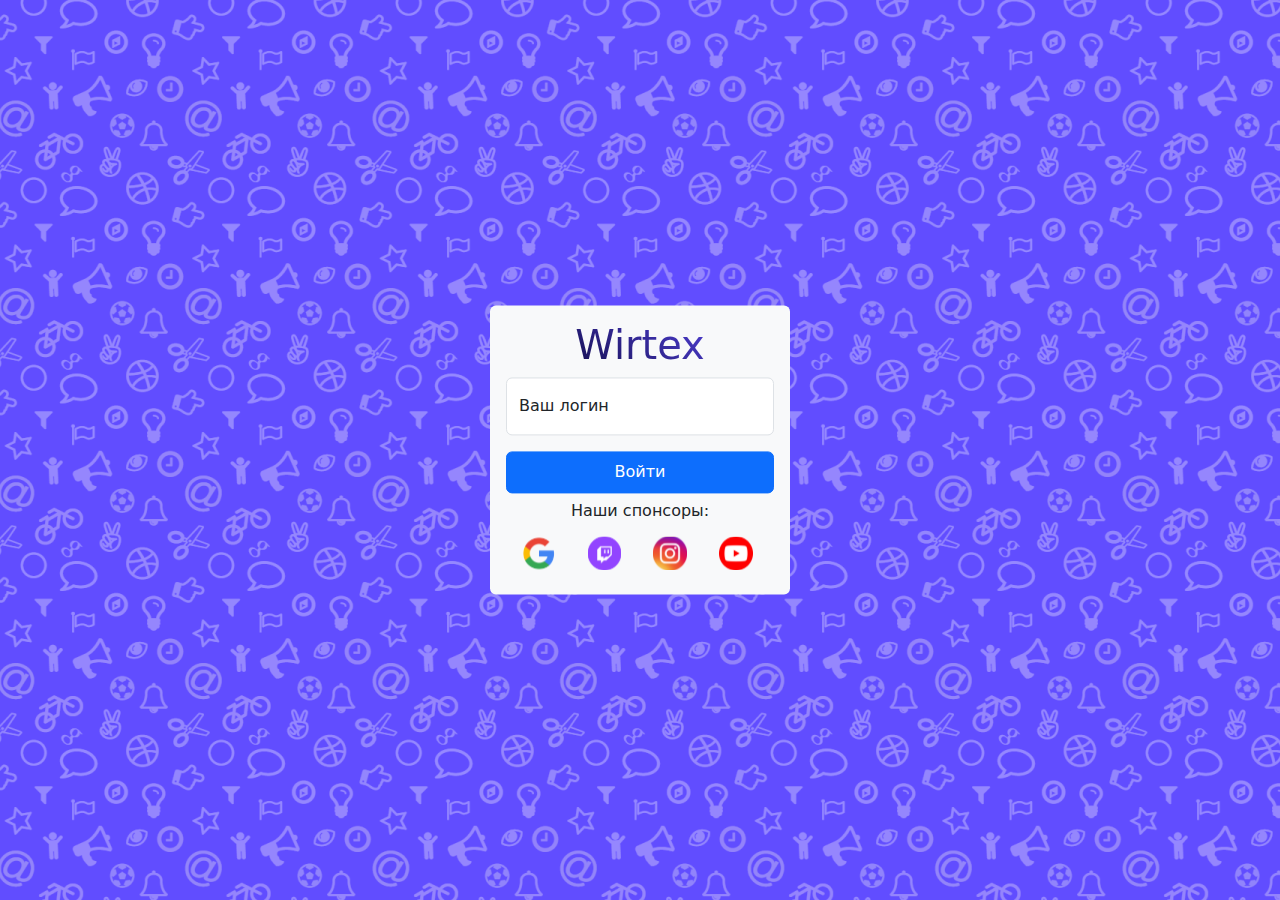
<file: index.html>
<!DOCTYPE html>
<html lang="ru">
<head>
    <meta charset="UTF-8">
    <link rel="stylesheet" href="style.css">
    <meta name="viewport" content="width=device-width, initial-scale=1.0">
    <title>Document</title>
    <link href="https://cdn.jsdelivr.net/npm/bootstrap@5.3.3/dist/css/bootstrap.min.css" rel="stylesheet" integrity="sha384-QWTKZyjpPEjISv5WaRU9OFeRpok6YctnYmDr5pNlyT2bRjXh0JMhjY6hW+ALEwIH" crossorigin="anonymous">
</head>
<body>
    <img class="background" src="/picture/background.png" alt="">
    <main>
        <div class="container">
            <form class="menu_login bg-light rounded p-3" action="chat.html">
                <h1 class="logo text-center">Wirtex</h1>

                <div class="form-floating mb-3">
                    <input type="login" class="form-control" id="floatingInput" required placeholder="Ваш логин">
                    <label for="floatingPassword">Ваш логин</label>
                </div>

                <button class="btn btn-primary w-100 p-2" type="submit">Войти</button>

                <h6 class="text-center mt-2">Наши спонсоры:</h6>
                <ul class="sponsors list-group list-group-horizontal w-100">
                    <img class="list-group-item" src="picture/google.svg" alt="">
                    <img class="list-group-item" src="picture/twitch.svg" alt="">
                    <img class="list-group-item" src="picture/istagram.svg" alt="">
                    <img class="list-group-item" src="picture/youtube.svg" alt="">
                </ul>
            </form>
        </div>
    </main>
</body>
</html>
</file>
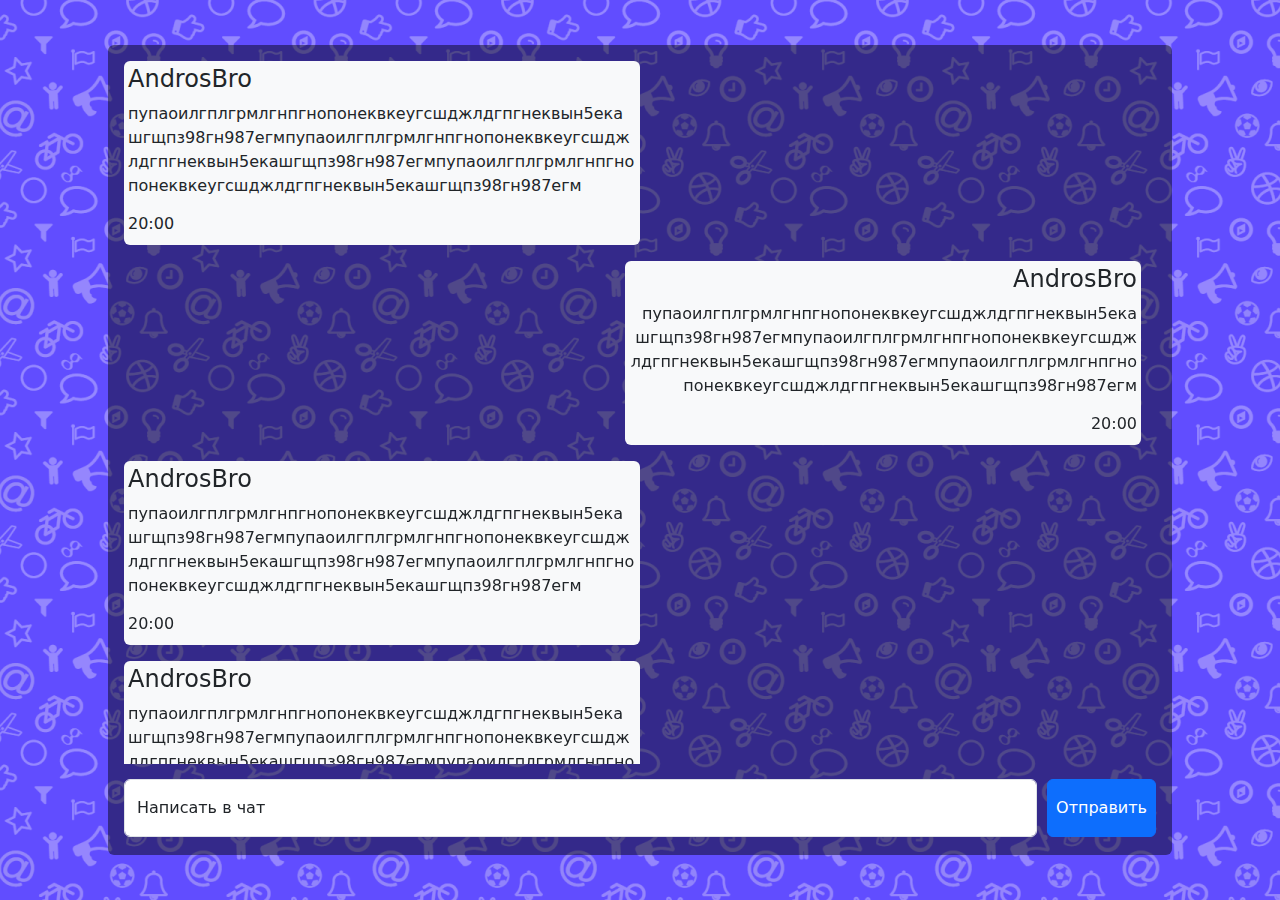
<file: chat.html>
<!DOCTYPE html>
<html lang="ru">
<head>
    <meta charset="UTF-8">
    <link rel="stylesheet" href="style.css">
    <meta name="viewport" content="width=device-width, initial-scale=1.0">
    <title>Document</title>
    <link href="https://cdn.jsdelivr.net/npm/bootstrap@5.3.3/dist/css/bootstrap.min.css" rel="stylesheet" integrity="sha384-QWTKZyjpPEjISv5WaRU9OFeRpok6YctnYmDr5pNlyT2bRjXh0JMhjY6hW+ALEwIH" crossorigin="anonymous">
</head>
<body>
    <img class="background" src="/picture/background.png" alt="">
    <main>
        <div class="container">
            <div class="menu_chat rounded p-3 w-100">
                <div class="menu_messages">
                    <div class="message bg-light rounded p-1 w-50 mb-3">
                        <h4>AndrosBro</h4>
                        <p>пупаоилгплгрмлгнпгнопонеквкеугсшджлдгпгнеквын5екашгщпз98гн987егмпупаоилгплгрмлгнпгнопонеквкеугсшджлдгпгнеквын5екашгщпз98гн987егмпупаоилгплгрмлгнпгнопонеквкеугсшджлдгпгнеквын5екашгщпз98гн987егм</p>
                        <h6>20:00</h6>
                    </div>
                    <div class="message message_user bg-light rounded p-1 w-50 mb-3">
                        <h4>AndrosBro</h4>
                        <p>пупаоилгплгрмлгнпгнопонеквкеугсшджлдгпгнеквын5екашгщпз98гн987егмпупаоилгплгрмлгнпгнопонеквкеугсшджлдгпгнеквын5екашгщпз98гн987егмпупаоилгплгрмлгнпгнопонеквкеугсшджлдгпгнеквын5екашгщпз98гн987егм</p>
                        <h6>20:00</h6>
                    </div>
                    <div class="message bg-light rounded p-1 w-50 mb-3">
                        <h4>AndrosBro</h4>
                        <p>пупаоилгплгрмлгнпгнопонеквкеугсшджлдгпгнеквын5екашгщпз98гн987егмпупаоилгплгрмлгнпгнопонеквкеугсшджлдгпгнеквын5екашгщпз98гн987егмпупаоилгплгрмлгнпгнопонеквкеугсшджлдгпгнеквын5екашгщпз98гн987егм</p>
                        <h6>20:00</h6>
                    </div>
                    <div class="message bg-light rounded p-1 w-50 mb-3">
                        <h4>AndrosBro</h4>
                        <p>пупаоилгплгрмлгнпгнопонеквкеугсшджлдгпгнеквын5екашгщпз98гн987егмпупаоилгплгрмлгнпгнопонеквкеугсшджлдгпгнеквын5екашгщпз98гн987егмпупаоилгплгрмлгнпгнопонеквкеугсшджлдгпгнеквын5екашгщпз98гн987егм</p>
                        <h6>20:00</h6>
                    </div>
                    <div class="message bg-light rounded p-1 w-50 mb-3">
                        <h4>AndrosBro</h4>
                        <p>пупаоилгплгрмлгнпгнопонеквкеугсшджлдгпгнеквын5екашгщпз98гн987егмпупаоилгплгрмлгнпгнопонеквкеугсшджлдгпгнеквын5екашгщпз98гн987егмпупаоилгплгрмлгнпгнопонеквкеугсшджлдгпгнеквын5екашгщпз98гн987егм</p>
                        <h6>20:00</h6>
                    </div>
                    <div class="message bg-light rounded p-1 w-50 mb-3">
                        <h4>AndrosBro</h4>
                        <p>пупаоилгплгрмлгнпгнопонеквкеугсшджлдгпгнеквын5екашгщпз98гн987егмпупаоилгплгрмлгнпгнопонеквкеугсшджлдгпгнеквын5екашгщпз98гн987егмпупаоилгплгрмлгнпгнопонеквкеугсшджлдгпгнеквын5екашгщпз98гн987егм</p>
                        <h6>20:00</h6>
                    </div>
                    <div class="message bg-light rounded p-1 w-50 mb-3">
                        <h4>AndrosBro</h4>
                        <p>пупаоилгплгрмлгнпгнопонеквкеугсшджлдгпгнеквын5екашгщпз98гн987егмпупаоилгплгрмлгнпгнопонеквкеугсшджлдгпгнеквын5екашгщпз98гн987егмпупаоилгплгрмлгнпгнопонеквкеугсшджлдгпгнеквын5екашгщпз98гн987егм</p>
                        <h6>20:00</h6>
                    </div>
                    <div class="message bg-light rounded p-1 w-50 mb-3">
                        <h4>AndrosBro</h4>
                        <p>пупаоилгплгрмлгнпгнопонеквкеугсшджлдгпгнеквын5екашгщпз98гн987егмпупаоилгплгрмлгнпгнопонеквкеугсшджлдгпгнеквын5екашгщпз98гн987егмпупаоилгплгрмлгнпгнопонеквкеугсшджлдгпгнеквын5екашгщпз98гн987егм</p>
                        <h6>20:00</h6>
                    </div>
                    
                </div>

                <footer class="menu_sms">
                    <form class="d-flex">
                        <div class="form-floating w-100">
                            <input type="login" class="form-control" id="floatingInput" placeholder="Ваш логин">
                            <label for="floatingPassword">Написать в чат</label>
                        </div>

                        <button class="btn btn-primary p-2 ml-1" type="submit">Отправить</button>
                    </form>
                </footer>
            </div>
        </div>
    </main>
</body>
</html>
</file>
<file: style.css>
body {
    margin: 0;
    padding: 0;
}

.background {
    position: fixed;
    left: 0;
    bottom: 0;
    min-width: 100%;
    min-height: 100%;
    width: auto;
    height: auto;
    z-index: -10;
}

.container {
    width: 85% !important;
    height: 100vh !important;
    max-width: 1440px !important;
}

.logo {
    background: linear-gradient(35deg, rgba(2,0,36,1) 0%, rgba(97,77,255,1) 100%);
    -webkit-background-clip: text;
    -webkit-text-fill-color: transparent;
}

.menu_login {
    width: 300px;
    position: absolute;
    left: 50%;
    top: 50%;
    transform: translate(-50%, -50%);
}

.sponsors {
    height: 50px;
    background: none;
}

.sponsors img {
    border: none;
    background: none;
}
.menu_chat {
    height: 90%;
    position: relative;
    left: 50%;
    top: 50%;
    transform: translate(-50%, -50%);
    background-color: rgba(0, 0, 0, 0.459);
}

.menu_sms form button {
    margin-left: 10px;
}

.menu_messages {
    height: calc(100% - 75px);
    margin-bottom: 15px;
    overflow: auto;
}

.message {
    min-width: 250px;
    overflow: hidden;
    overflow-wrap: break-word;
}

.message_user{
    margin-left: auto;
    text-align: right;
    margin-right: 15px;
}
</file>
